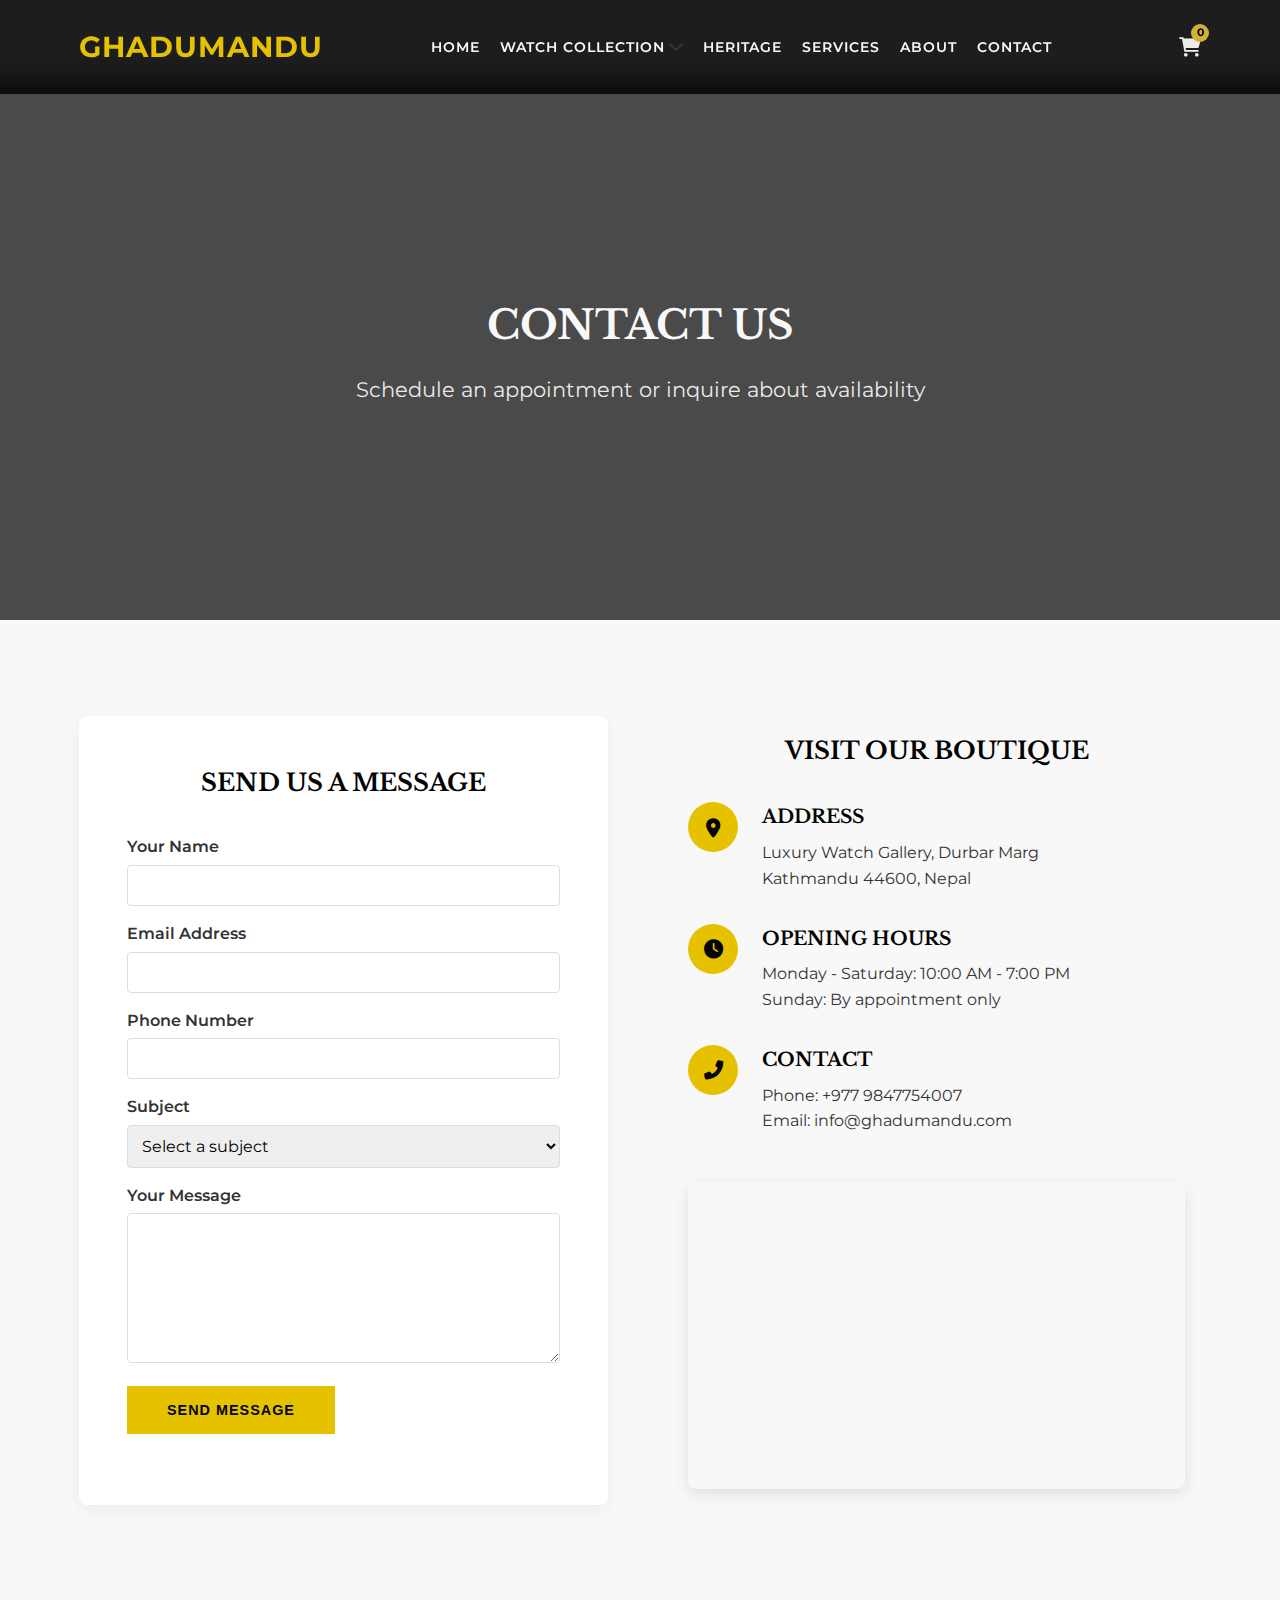
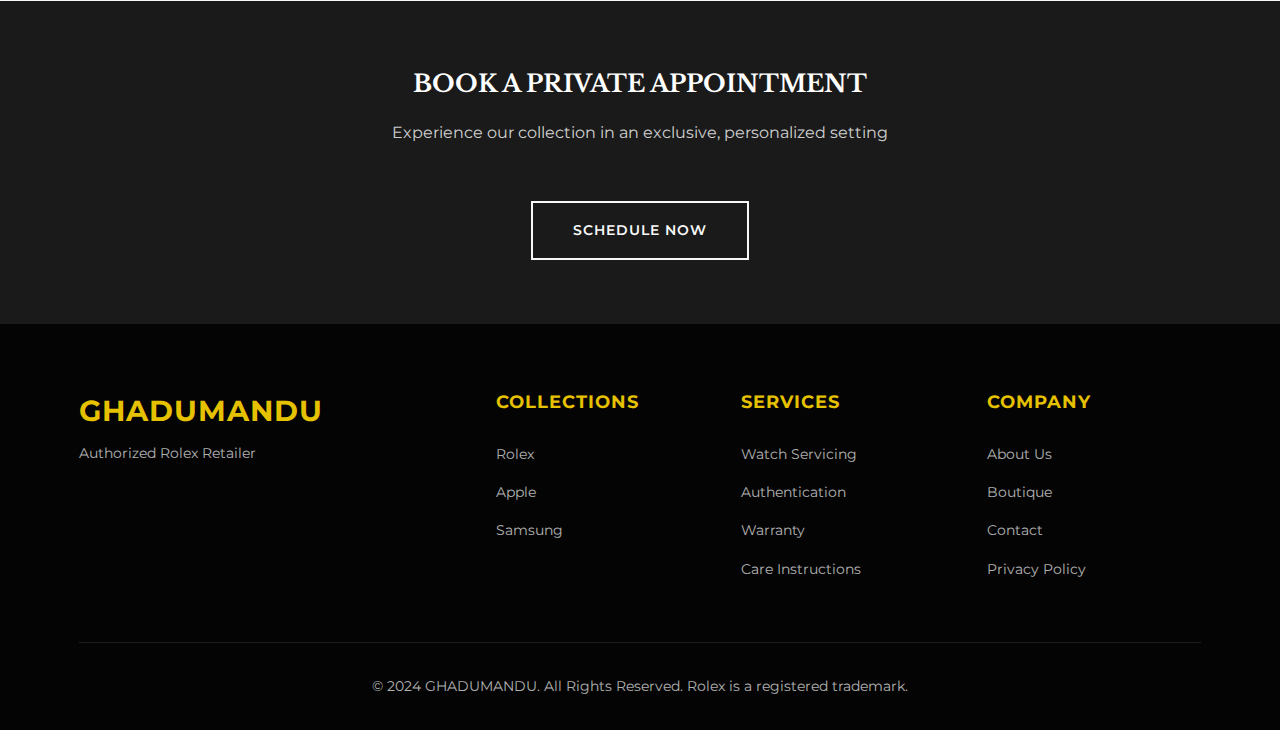
<file: contact.html>
<!DOCTYPE html>
<html lang="en">
<head>
  <meta charset="UTF-8">
  <meta name="viewport" content="width=device-width, initial-scale=1.0">
  <title>GHADUMANDU | Luxury Rolex Watches</title>
  <link rel="stylesheet" href="https://fonts.googleapis.com/css2?family=Libre+Baskerville:wght@400;700&family=Montserrat:wght@300;400;600;700&display=swap">
  <link rel="stylesheet" href="https://cdnjs.cloudflare.com/ajax/libs/font-awesome/6.0.0-beta3/css/all.min.css">
  <link rel="stylesheet" href="style.css">
</head>
<body>
  <!-- Navigation Bar -->
  <header class="header">
    <div class="container">
      <div class="logo">
        <span>GHADUMANDU</span>
      </div>
      <nav class="main-nav" id="nav-links">
        <ul>
          <li><a href="index.html">HOME</a></li>
          <li>
            <a href="watchcollection.html">WATCH COLLECTION</a>
            <span class="mobile-dropdown-toggle"><i class="fas fa-chevron-down"></i></span>
            <ul class="dropdown-menu">
              <li><a href="rolex.html">Rolex</a></li>
              <li><a href="apple.html">Apple</a></li>
              <li><a href="samsung.html">Samsung</a></li>
            </ul>
          </li>
          <li><a href="heritage.html">HERITAGE</a></li>
          <li><a href="services.html">SERVICES</a></li>
          <li><a href="about.html">ABOUT</a></li>
          <li><a href="contact.html">CONTACT</a></li>
        </ul>
      </nav>
      <div class="nav-actions">
        <div class="cart-icon">
          <a href="#" id="cart-toggle">
            <i class="fas fa-shopping-cart"></i>
            <span class="cart-count">0</span>
          </a>
        </div>
        <div class="mobile-menu-toggle">
          <i class="fas fa-bars"></i>
        </div>
      </div>
    </div>
  </header>

  <!-- Contact Hero -->
  <section class="page-hero" style="background-image: linear-gradient(rgba(0, 0, 0, 0.7), rgba(0, 0, 0, 0.7)), url('https://images.unsplash.com/photo-1524805444758-089113d48a6d?ixlib=rb-1.2.1&auto=format&fit=crop&w=1350&q=80');">
    <div class="container">
      <h1>CONTACT US</h1>
      <p>Schedule an appointment or inquire about availability</p>
    </div>
  </section>

  <!-- Contact Content -->
  <section class="contact-page">
    <div class="container">
      <div class="contact-grid">
        <div class="contact-form">
          <h2>SEND US A MESSAGE</h2>
          <form>
            <div class="form-group">
              <label for="name">Your Name</label>
              <input type="text" id="name" required>
            </div>
            <div class="form-group">
              <label for="email">Email Address</label>
              <input type="email" id="email" required>
            </div>
            <div class="form-group">
              <label for="phone">Phone Number</label>
              <input type="tel" id="phone">
            </div>
            <div class="form-group">
              <label for="subject">Subject</label>
              <select id="subject">
                <option value="">Select a subject</option>
                <option value="purchase">Watch Purchase Inquiry</option>
                <option value="service">Service Request</option>
                <option value="authentication">Authentication Request</option>
                <option value="appointment">Boutique Appointment</option>
                <option value="other">Other Inquiry</option>
              </select>
            </div>
            <div class="form-group">
              <label for="message">Your Message</label>
              <textarea id="message" required></textarea>
            </div>
            <button type="submit" class="cta-button">SEND MESSAGE</button>
          </form>
        </div>
        
        <div class="contact-info">
          <h2>VISIT OUR BOUTIQUE</h2>
          <div class="info-card">
            <div class="info-icon">
              <i class="fas fa-map-marker-alt"></i>
            </div>
            <div class="info-content">
              <h3>ADDRESS</h3>
              <p>Luxury Watch Gallery, Durbar Marg<br>Kathmandu 44600, Nepal</p>
            </div>
          </div>
          
          <div class="info-card">
            <div class="info-icon">
              <i class="fas fa-clock"></i>
            </div>
            <div class="info-content">
              <h3>OPENING HOURS</h3>
              <p>Monday - Saturday: 10:00 AM - 7:00 PM<br>
              Sunday: By appointment only</p>
            </div>
          </div>
          
          <div class="info-card">
            <div class="info-icon">
              <i class="fas fa-phone-alt"></i>
            </div>
            <div class="info-content">
              <h3>CONTACT</h3>
              <p>Phone: +977 9847754007<br>
              Email: info@ghadumandu.com</p>
            </div>
          </div>
          
          <div class="map-container">
            <iframe src="https://www.google.com/maps/embed?pb=!1m18!1m12!1m3!1d3532.456805029907!2d85.31627731506205!3d27.70501838279391!2m3!1f0!2f0!3f0!3m2!1i1024!2i768!4f13.1!3m3!1m2!1s0x39eb19a64b5f13e1%3A0x28b2d0eacda46b98!2sDurbar%20Marg%2C%20Kathmandu%2044600%2C%20Nepal!5e0!3m2!1sen!2sus!4v1620000000000!5m2!1sen!2sus" width="100%" height="300" style="border:0;" allowfullscreen="" loading="lazy"></iframe>
          </div>
        </div>
      </div>
    </div>
  </section>

  <!-- Appointment Banner -->
  <section class="appointment-banner">
    <div class="container">
      <div class="banner-content">
        <h2>BOOK A PRIVATE APPOINTMENT</h2>
        <p>Experience our collection in an exclusive, personalized setting</p>
        <a href="#" class="cta-button-outline">SCHEDULE NOW</a>
      </div>
    </div>
  </section>

  <!-- Footer -->
  <footer class="footer">
    <div class="container">
      <div class="footer-content">
        <div class="footer-logo">
          <span>GHADUMANDU</span>
          <p>Authorized Rolex Retailer</p>
        </div>
        <div class="footer-links">
          <div class="link-group">
            <h4>COLLECTIONS</h4>
            <ul>
              <li><a href="rolex.html">Rolex</a></li>
              <li><a href="apple.html">Apple</a></li>
              <li><a href="samsung.html">Samsung</a></li>
            </ul>
          </div>
          <div class="link-group">
            <h4>SERVICES</h4>
            <ul>
              <li><a href="services.html">Watch Servicing</a></li>
              <li><a href="services.html">Authentication</a></li>
              <li><a href="services.html">Warranty</a></li>
              <li><a href="services.html">Care Instructions</a></li>
            </ul>
          </div>
          <div class="link-group">
            <h4>COMPANY</h4>
            <ul>
              <li><a href="about.html">About Us</a></li>
              <li><a href="about.html">Boutique</a></li>
              <li><a href="contact.html">Contact</a></li>
              <li><a href="#">Privacy Policy</a></li>
            </ul>
          </div>
        </div>
      </div>
      <div class="footer-bottom">
        <p>&copy; 2024 GHADUMANDU. All Rights Reserved. Rolex is a registered trademark.</p>
      </div>
    </div>
  </footer>
<!-- Cart Modal -->
  <div class="overlay" id="overlay"></div>
  <div class="cart-modal" id="cart-modal">
    <div class="cart-header">
      <h3>Your Shopping Cart</h3>
      <button class="close-cart" id="close-cart">&times;</button>
    </div>
    <div class="cart-items" id="cart-items">
      <!-- Cart items will be added here dynamically -->
      <p>Your cart is empty</p>
    </div>
    <div class="cart-total">
      <p>Total: $<span id="cart-total">0.00</span></p>
    </div>
    <button class="checkout-btn">PROCEED TO CHECKOUT</button>
  </div>

  <!-- Checkout Popup -->
  <div class="checkout-popup" id="checkout-popup">
    <div class="checkout-popup-content">
      <button class="close-checkout-popup" id="close-checkout-popup">&times;</button>
      <h3>Proceed to Checkout</h3>
      <div class="checkout-summary" id="checkout-summary">
        <!-- Checkout items will be added here -->
      </div>
      <form class="checkout-form">
        <div class="form-group">
          <label for="name">Full Name</label>
          <input type="text" id="name" required>
        </div>
        <div class="form-group">
          <label for="email">Email</label>
          <input type="email" id="email" required>
        </div>
        <div class="form-group">
          <label for="address">Shipping Address</label>
          <textarea id="address" required></textarea>
        </div>
        <div class="form-group">
          <label for="payment">Payment Method</label>
          <select id="payment" required>
            <option value="">Select payment method</option>
            <option value="credit">Credit Card</option>
            <option value="Cash On Delivery">Cash On Delivery</option>
            <option value="paypal">PayPal</option>
            <option value="bank">Bank Transfer</option>
          </select>
        </div>
        <button type="submit" class="submit-order">PLACE ORDER</button>
      </form>
    </div>
  </div>
  <script src="main.js"></script>
</body>
</html>
</file>
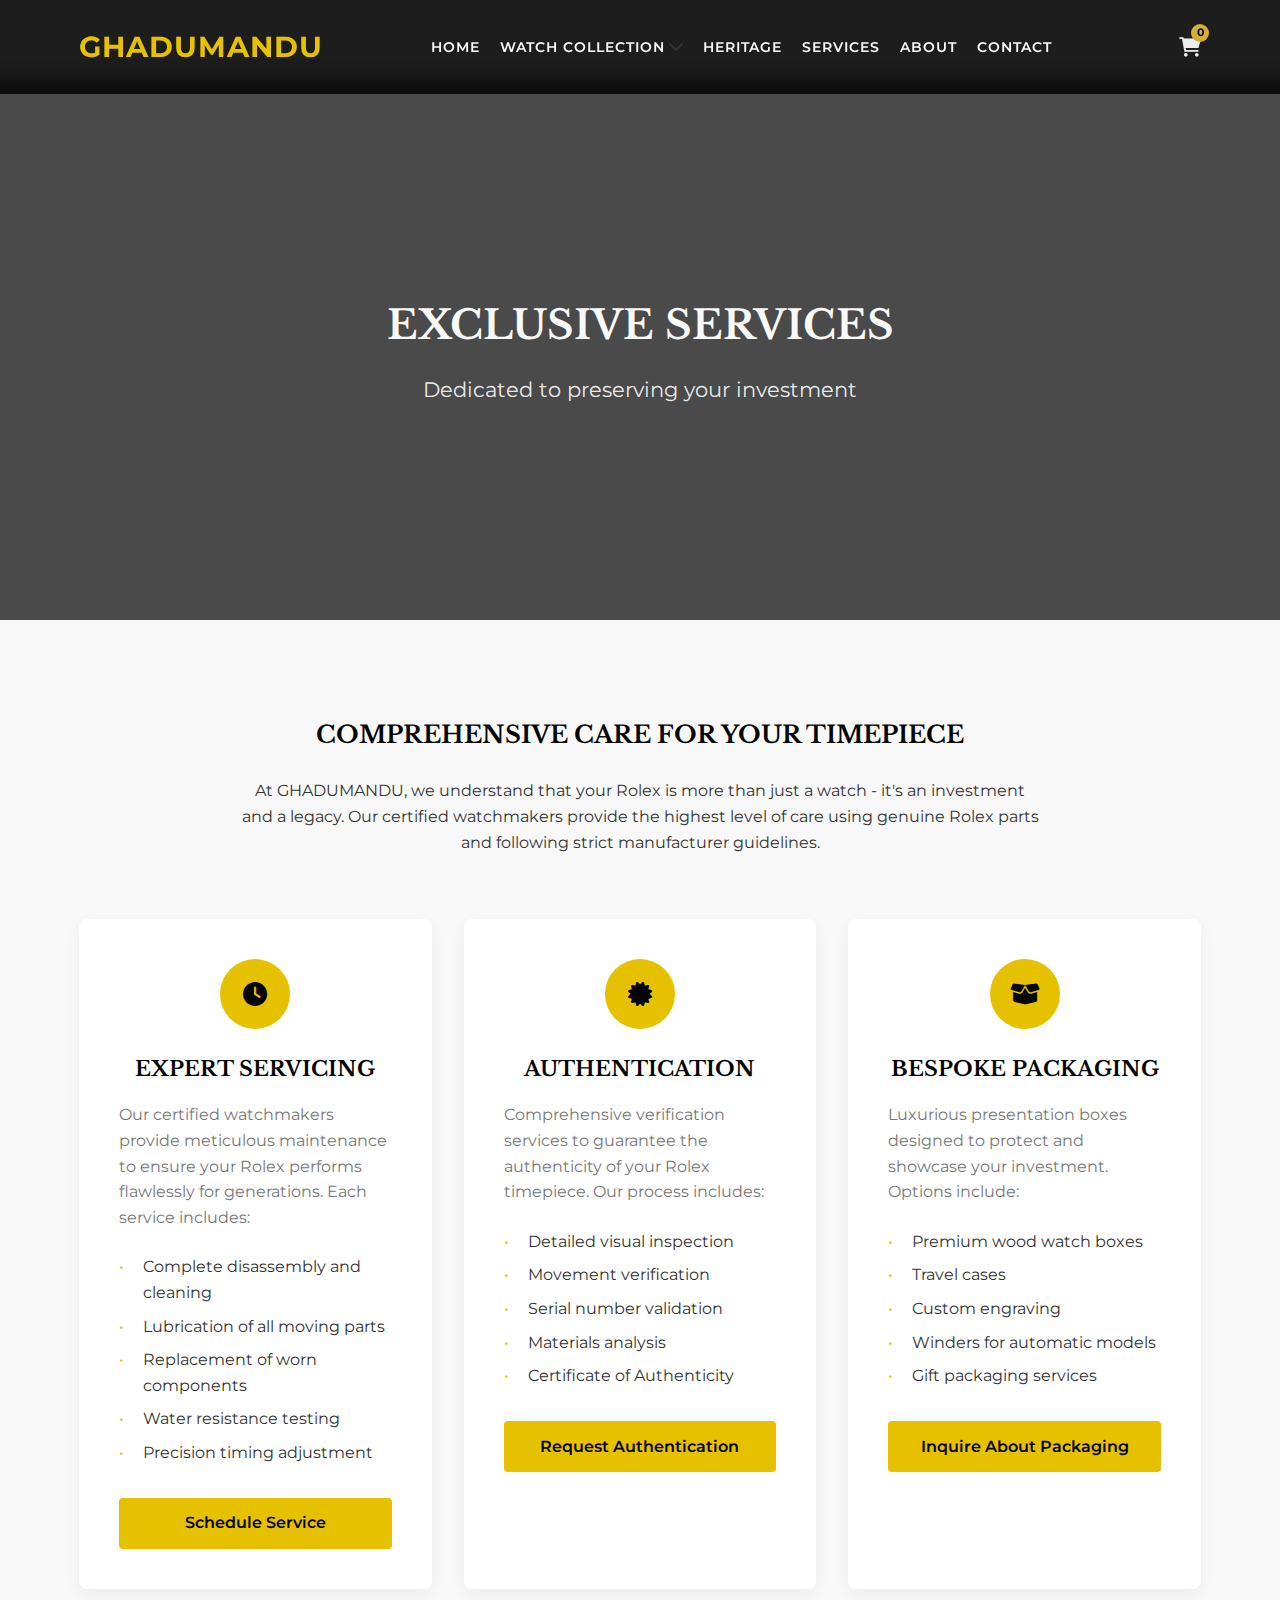
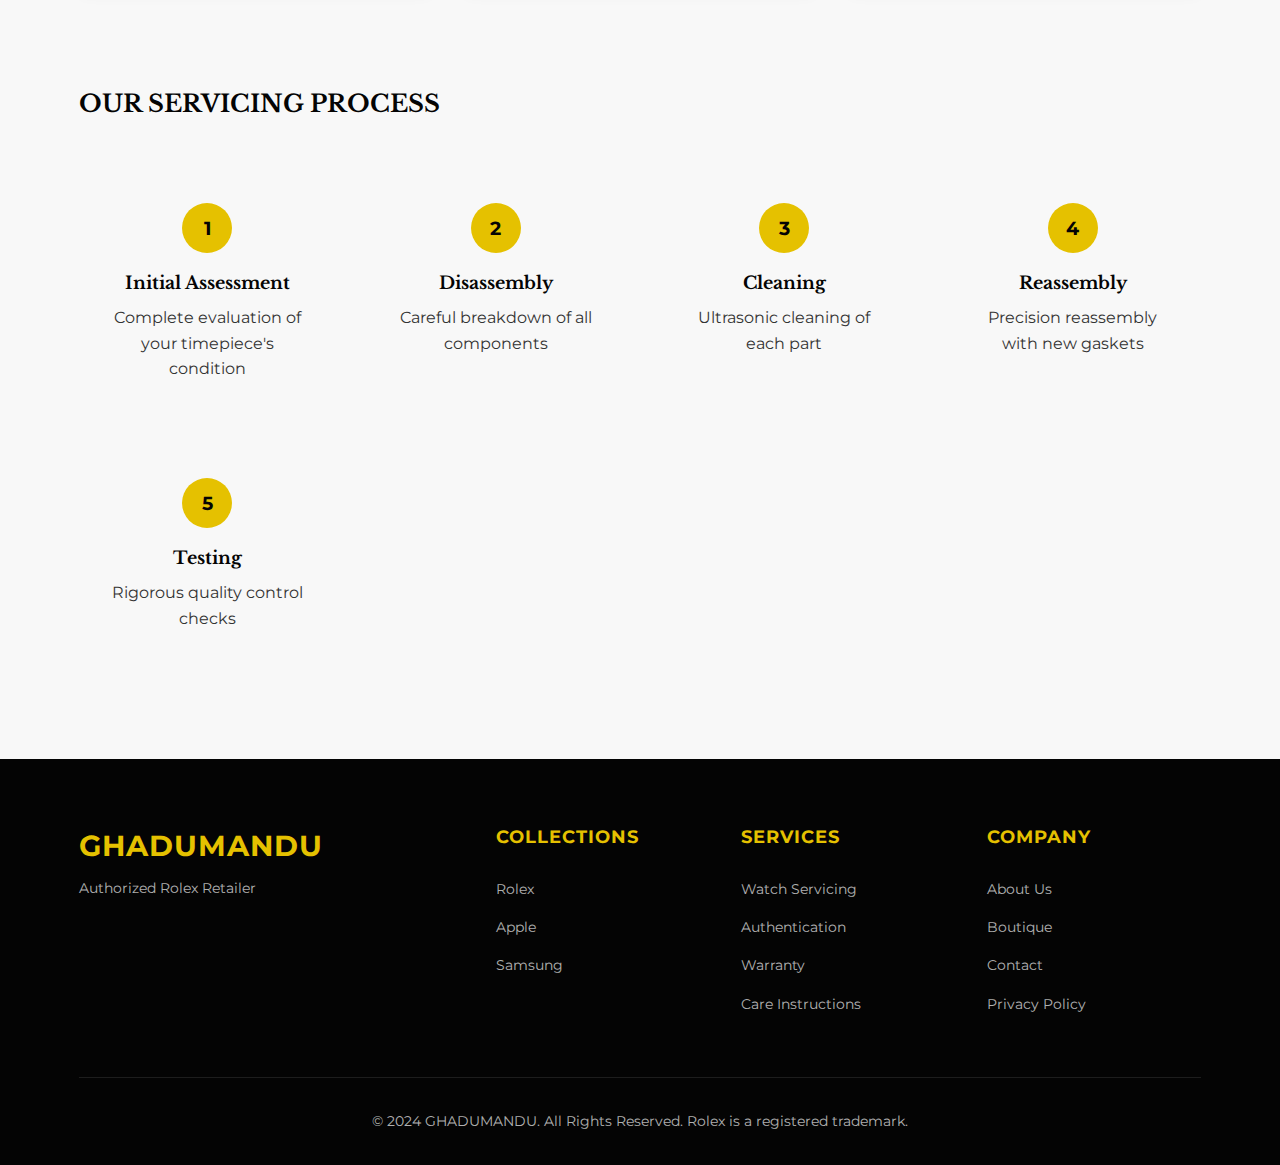
<file: services.html>
<!DOCTYPE html>
<html lang="en">
<head>
  <meta charset="UTF-8">
  <meta name="viewport" content="width=device-width, initial-scale=1.0">
  <title>GHADUMANDU | Luxury Rolex Watches</title>
  <link rel="stylesheet" href="https://fonts.googleapis.com/css2?family=Libre+Baskerville:wght@400;700&family=Montserrat:wght@300;400;600;700&display=swap">
  <link rel="stylesheet" href="https://cdnjs.cloudflare.com/ajax/libs/font-awesome/6.0.0-beta3/css/all.min.css">
  <link rel="stylesheet" href="style.css">
</head>
<body>
  <!-- Navigation Bar -->
  <header class="header">
    <div class="container">
      <div class="logo">
        <span>GHADUMANDU</span>
      </div>
      <nav class="main-nav" id="nav-links">
        <ul>
          <li><a href="index.html">HOME</a></li>
          <li>
            <a href="watchcollection.html">WATCH COLLECTION</a>
            <span class="mobile-dropdown-toggle"><i class="fas fa-chevron-down"></i></span>
            <ul class="dropdown-menu">
              <li><a href="rolex.html">Rolex</a></li>
              <li><a href="apple.html">Apple</a></li>
              <li><a href="samsung.html">Samsung</a></li>
            </ul>
          </li>
          <li><a href="heritage.html">HERITAGE</a></li>
          <li><a href="services.html">SERVICES</a></li>
          <li><a href="about.html">ABOUT</a></li>
          <li><a href="contact.html">CONTACT</a></li>
        </ul>
      </nav>
      <div class="nav-actions">
        <div class="cart-icon">
          <a href="#" id="cart-toggle">
            <i class="fas fa-shopping-cart"></i>
            <span class="cart-count">0</span>
          </a>
        </div>
        <div class="mobile-menu-toggle">
          <i class="fas fa-bars"></i>
        </div>
      </div>
    </div>
  </header>

  <!-- Services Hero -->
  <section class="page-hero" style="background-image: linear-gradient(rgba(0, 0, 0, 0.7), rgba(0, 0, 0, 0.7)), url('https://images.unsplash.com/photo-1524805444758-089113d48a6d?ixlib=rb-1.2.1&auto=format&fit=crop&w=1350&q=80');">
    <div class="container">
      <h1>EXCLUSIVE SERVICES</h1>
      <p>Dedicated to preserving your investment</p>
    </div>
  </section>

  <!-- Services Content -->
  <section class="services-page">
    <div class="container">
      <div class="section-intro">
        <h2>COMPREHENSIVE CARE FOR YOUR TIMEPIECE</h2>
        <p>At GHADUMANDU, we understand that your Rolex is more than just a watch - it's an investment and a legacy. Our certified watchmakers provide the highest level of care using genuine Rolex parts and following strict manufacturer guidelines.</p>
      </div>

      <div class="services-grid">
        <div class="service-card">
          <div class="service-icon">
            <i class="fas fa-clock"></i>
          </div>
          <h3>EXPERT SERVICING</h3>
          <p>Our certified watchmakers provide meticulous maintenance to ensure your Rolex performs flawlessly for generations. Each service includes:</p>
          <ul>
            <li>Complete disassembly and cleaning</li>
            <li>Lubrication of all moving parts</li>
            <li>Replacement of worn components</li>
            <li>Water resistance testing</li>
            <li>Precision timing adjustment</li>
          </ul>
          <a href="contact.html" class="service-cta">Schedule Service</a>
        </div>
        
        <div class="service-card">
          <div class="service-icon">
            <i class="fas fa-certificate"></i>
          </div>
          <h3>AUTHENTICATION</h3>
          <p>Comprehensive verification services to guarantee the authenticity of your Rolex timepiece. Our process includes:</p>
          <ul>
            <li>Detailed visual inspection</li>
            <li>Movement verification</li>
            <li>Serial number validation</li>
            <li>Materials analysis</li>
            <li>Certificate of Authenticity</li>
          </ul>
          <a href="contact.html" class="service-cta">Request Authentication</a>
        </div>
        
        <div class="service-card">
          <div class="service-icon">
            <i class="fas fa-box-open"></i>
          </div>
          <h3>BESPOKE PACKAGING</h3>
          <p>Luxurious presentation boxes designed to protect and showcase your investment. Options include:</p>
          <ul>
            <li>Premium wood watch boxes</li>
            <li>Travel cases</li>
            <li>Custom engraving</li>
            <li>Winders for automatic models</li>
            <li>Gift packaging services</li>
          </ul>
          <a href="contact.html" class="service-cta">Inquire About Packaging</a>
        </div>
      </div>

      <div class="service-process">
        <h2>OUR SERVICING PROCESS</h2>
        <div class="process-steps">
          <div class="step">
            <div class="step-number">1</div>
            <h3>Initial Assessment</h3>
            <p>Complete evaluation of your timepiece's condition</p>
          </div>
          <div class="step">
            <div class="step-number">2</div>
            <h3>Disassembly</h3>
            <p>Careful breakdown of all components</p>
          </div>
          <div class="step">
            <div class="step-number">3</div>
            <h3>Cleaning</h3>
            <p>Ultrasonic cleaning of each part</p>
          </div>
          <div class="step">
            <div class="step-number">4</div>
            <h3>Reassembly</h3>
            <p>Precision reassembly with new gaskets</p>
          </div>
          <div class="step">
            <div class="step-number">5</div>
            <h3>Testing</h3>
            <p>Rigorous quality control checks</p>
          </div>
        </div>
      </div>
    </div>
  </section>

  <!-- Footer -->
  <footer class="footer">
    <div class="container">
      <div class="footer-content">
        <div class="footer-logo">
          <span>GHADUMANDU</span>
          <p>Authorized Rolex Retailer</p>
        </div>
        <div class="footer-links">
          <div class="link-group">
            <h4>COLLECTIONS</h4>
            <ul>
              <li><a href="rolex.html">Rolex</a></li>
              <li><a href="apple.html">Apple</a></li>
              <li><a href="samsung.html">Samsung</a></li>
            </ul>
          </div>
          <div class="link-group">
            <h4>SERVICES</h4>
            <ul>
              <li><a href="services.html">Watch Servicing</a></li>
              <li><a href="services.html">Authentication</a></li>
              <li><a href="services.html">Warranty</a></li>
              <li><a href="services.html">Care Instructions</a></li>
            </ul>
          </div>
          <div class="link-group">
            <h4>COMPANY</h4>
            <ul>
              <li><a href="about.html">About Us</a></li>
              <li><a href="about.html">Boutique</a></li>
              <li><a href="contact.html">Contact</a></li>
              <li><a href="#">Privacy Policy</a></li>
            </ul>
          </div>
        </div>
      </div>
      <div class="footer-bottom">
        <p>&copy; 2024 GHADUMANDU. All Rights Reserved. Rolex is a registered trademark.</p>
      </div>
    </div>
  </footer>
<!-- Cart Modal -->
  <div class="overlay" id="overlay"></div>
  <div class="cart-modal" id="cart-modal">
    <div class="cart-header">
      <h3>Your Shopping Cart</h3>
      <button class="close-cart" id="close-cart">&times;</button>
    </div>
    <div class="cart-items" id="cart-items">
      <!-- Cart items will be added here dynamically -->
      <p>Your cart is empty</p>
    </div>
    <div class="cart-total">
      <p>Total: $<span id="cart-total">0.00</span></p>
    </div>
    <button class="checkout-btn">PROCEED TO CHECKOUT</button>
  </div>

  <!-- Checkout Popup -->
  <div class="checkout-popup" id="checkout-popup">
    <div class="checkout-popup-content">
      <button class="close-checkout-popup" id="close-checkout-popup">&times;</button>
      <h3>Proceed to Checkout</h3>
      <div class="checkout-summary" id="checkout-summary">
        <!-- Checkout items will be added here -->
      </div>
      <form class="checkout-form">
        <div class="form-group">
          <label for="name">Full Name</label>
          <input type="text" id="name" required>
        </div>
        <div class="form-group">
          <label for="email">Email</label>
          <input type="email" id="email" required>
        </div>
        <div class="form-group">
          <label for="address">Shipping Address</label>
          <textarea id="address" required></textarea>
        </div>
        <div class="form-group">
          <label for="payment">Payment Method</label>
          <select id="payment" required>
            <option value="">Select payment method</option>
            <option value="credit">Credit Card</option>
            <option value="Cash On Delivery">Cash On Delivery</option>
            <option value="paypal">PayPal</option>
            <option value="bank">Bank Transfer</option>
          </select>
        </div>
        <button type="submit" class="submit-order">PLACE ORDER</button>
      </form>
    </div>
  </div>
  <script src="main.js"></script>
</body>
</html>
</file>
<file: style.css>
:root {
  --primary-color: #040404;
  --secondary-color: #e5c100; /* Gold color */
  --accent-color: #8b0000;
  --light-color: #f8f8f8;
  --dark-color: #1a1a1a;
  --text-color: #333;
  --text-light: #777;
  --font-heading: 'Libre Baskerville', serif;
  --font-body: 'Montserrat', sans-serif;
}

/* Base Styles */
* {
  margin: 0;
  padding: 0;
  box-sizing: border-box;
}

html {
  scroll-behavior: smooth;
}

body {
  font-family: var(--font-body);
  color: var(--text-color);
  line-height: 1.6;
  background-color: var(--light-color);
  overflow-x: hidden;
}

h1, h2, h3, h4, h5, h6 {
  font-family: var(--font-heading);
  font-weight: 700;
  color: var(--primary-color);
}

a {
  text-decoration: none;
  color: inherit;
}

ul {
  list-style: none;
}

img {
  max-width: 100%;
  height: auto;
  display: block;
}

.container {
  width: 90%;
  max-width: 1200px;
  margin: 0 auto;
  padding: 0 15px;
}

/* Header & Navigation */
.header {
  position: fixed;
  top: 0;
  left: 0;
  width: 100%;
  padding: 1.5rem 0;
  background-color: rgba(4, 4, 4, 0.9);
  z-index: 1000;
  transition: all 0.3s ease;
  backdrop-filter: blur(10px);
}

.header.scrolled {
  padding: 1rem 0;
  box-shadow: 0 2px 20px rgba(0, 0, 0, 0.1);
}

.header .container {
  display: flex;
  justify-content: space-between;
  align-items: center;
}

.logo {
  font-size: 1.8rem;
  font-weight: 700;
  color: var(--secondary-color);
  letter-spacing: 1px;
}

.main-nav ul {
  display: flex;
  gap: 2rem;
}

.main-nav a {
  color: var(--light-color);
  font-weight: 600;
  font-size: 0.9rem;
  letter-spacing: 1px;
  text-transform: uppercase;
  position: relative;
  padding: 0.5rem 0;
  transition: color 0.3s ease;
}

.main-nav a::after {
  content: '';
  position: absolute;
  bottom: 0;
  left: 0;
  width: 0;
  height: 2px;
  background-color: var(--secondary-color);
  transition: width 0.3s ease;
}

.main-nav a:hover::after,
.main-nav a.active::after {
  width: 100%;
}

.main-nav a:hover,
.main-nav a.active {
  color: var(--secondary-color);
}

.dropdown-menu {
  position: absolute;
  top: 100%;
  left: 50%;
  transform: translateX(-50%) translateY(10px);
  background: rgba(20, 20, 20, 0.8); /* glassy dark */
  backdrop-filter: blur(10px);
  border-radius: 12px;
  padding: 1rem 0;
  width: 220px;
  opacity: 0;
  visibility: hidden;
  transition: all 0.4s ease;
  box-shadow: 0 12px 30px rgba(0, 0, 0, 0.5);
  z-index: 999;
  display: flex;
  flex-direction: column;
  gap: 0.3rem;
}

.dropdown-menu li {
  padding: 0.4rem 1rem;
  transition: all 0.3s ease;
  transform: translateY(10px);
  opacity: 0;
}

.dropdown-menu li a {
  color: #fefefe;
  font-weight: 600;
  font-size: 0.95rem;
  text-decoration: none;
  transition: color 0.3s ease;
}

.dropdown-menu li:hover {
  background: rgba(255, 255, 255, 0.05);
}

.dropdown-menu li a:hover {
  color: #f3c500; /* Rolex gold-style hover */
}

/* On hover - animate dropdown */
.main-nav li:hover .dropdown-menu {
  opacity: 1;
  visibility: visible;
  transform: translateX(-50%) translateY(0);
}

.main-nav li:hover .dropdown-menu li {
  transform: translateY(0);
  opacity: 1;
}
.dropdown-menu::before {
  content: '';
  position: absolute;
  top: -10px;
  left: 50%;
  transform: translateX(-50%);
  border: 6px solid transparent;
  border-bottom-color: rgba(20, 20, 20, 0.8);
}

/* Hero Section */
.hero {
  height: 100vh;
  min-height: 800px;
  background: linear-gradient(rgba(0, 0, 0, 0.5), rgba(0, 0, 0, 0.5)), url('https://images.unsplash.com/photo-1542496658-e33a6d0d50f6?ixlib=rb-1.2.1&auto=format&fit=crop&w=1350&q=80') no-repeat center center/cover;
  display: flex;
  align-items: center;
  justify-content: center;
  text-align: center;
  color: var(--light-color);
  position: relative;
  margin-top: 80px;
}

.hero-content {
  max-width: 800px;
  padding: 0 2rem;
  animation: fadeInUp 1s ease;
}

.hero h1 {
  font-size: 4.5rem;
  margin-bottom: 1.5rem;
  letter-spacing: 3px;
  text-transform: uppercase;
  line-height: 1.2;
  color: var(--light-color);
}

.hero .subtitle {
  font-size: 1.3rem;
  margin-bottom: 2.5rem;
  font-weight: 300;
  letter-spacing: 1px;
  color: rgba(255, 255, 255, 0.9);
}

.scroll-indicator {
  position: absolute;
  bottom: 2rem;
  left: 50%;
  transform: translateX(-50%);
  animation: bounce 2s infinite;
}

.scroll-indicator span {
  display: block;
  width: 20px;
  height: 20px;
  border-bottom: 2px solid var(--light-color);
  border-right: 2px solid var(--light-color);
  transform: rotate(45deg);
}

/* Page Hero */
.page-hero {
  height: 60vh;
  min-height: 500px;
  display: flex;
  align-items: center;
  justify-content: center;
  text-align: center;
  color: var(--light-color);
  position: relative;
  margin-top: 80px;
  background-size: cover;
  background-position: center;
}

.page-hero h1 {
  font-size: 4rem;
  margin-bottom: 1rem;
  color: var(--light-color);
}

.page-hero p {
  font-size: 1.3rem;
  color: rgba(255, 255, 255, 0.9);
}

.nav-actions {
  display: flex;
  align-items: center;
}

.cart-icon {
  position: relative;
  margin-left: 20px;
}

.cart-icon a {
  color: #eeebeb;
  font-size: 1.2rem;
  text-decoration: none;
}

.cart-count {
  position: absolute;
  top: -8px;
  right: -8px;
  background: #d4af37;
  color: #000;
  border-radius: 50%;
  width: 18px;
  height: 18px;
  display: flex;
  align-items: center;
  justify-content: center;
  font-size: 0.7rem;
  font-weight: bold;
}

.add-to-cart {
  background: #d4af37;
  color: #000;
  border: none;
  padding: 10px 15px;
  margin-top: 15px;
  cursor: pointer;
  font-weight: 600;
  transition: all 0.3s ease;
}

.add-to-cart:hover {
  background: #c19b2e;
}

/* Cart Modal Styles */
.cart-modal {
  display: none;
  position: fixed;
  top: 0;
  right: 0;
  width: 350px;
  height: 100%;
  background: #fff;
  box-shadow: -5px 0 15px rgba(0,0,0,0.1);
  z-index: 1000;
  overflow-y: auto;
}

.cart-header {
  display: flex;
  justify-content: space-between;
  align-items: center;
  padding: 20px;
  border-bottom: 1px solid #eee;
}

.close-cart {
  background: none;
  border: none;
  font-size: 1.5rem;
  cursor: pointer;
}

.cart-items {
  padding: 20px;
}

.cart-item {
  display: flex;
  margin-bottom: 15px;
  padding-bottom: 15px;
  border-bottom: 1px solid #eee;
}

.cart-item img {
  width: 60px;
  height: 60px;
  object-fit: cover;
  margin-right: 15px;
}

.cart-item-details {
  flex: 1;
}

.cart-item-title {
  font-weight: 600;
  margin-bottom: 5px;
}

.cart-item-price {
  color: #d4af37;
  font-weight: 600;
}

.cart-item-remove {
  color: #999;
  cursor: pointer;
  font-size: 0.9rem;
}

.cart-total {
  padding: 20px;
  border-top: 1px solid #eee;
  text-align: right;
  font-weight: 600;
}

.checkout-btn {
  display: block;
  width: 100%;
  padding: 15px;
  background: #d4af37;
  color: #000;
  border: none;
  font-weight: 600;
  cursor: pointer;
  margin-top: 20px;
  transition: all 0.3s ease;
}

.checkout-btn:hover {
  background: #c19b2e;
}

.overlay {
  display: none;
  position: fixed;
  top: 0;
  left: 0;
  width: 100%;
  height: 100%;
  background: rgba(0,0,0,0.5);
  z-index: 999;
}

/* Buttons */
.cta-button {
  display: inline-block;
  padding: 1rem 2.5rem;
  background-color: var(--secondary-color);
  color: var(--primary-color);
  font-weight: 600;
  text-transform: uppercase;
  letter-spacing: 1px;
  border: none;
  border-radius: 0;
  cursor: pointer;
  transition: all 0.3s ease;
  font-size: 0.9rem;
}

.cta-button:hover {
  background-color: var(--light-color);
  color: var(--primary-color);
  transform: translateY(-3px);
  box-shadow: 0 10px 20px rgba(0, 0, 0, 0.2);
}

.cta-button-outline {
  display: inline-block;
  padding: 1rem 2.5rem;
  background-color: transparent;
  color: var(--light-color);
  border: 2px solid var(--light-color);
  font-weight: 600;
  text-transform: uppercase;
  letter-spacing: 1px;
  border-radius: 0;
  cursor: pointer;
  transition: all 0.3s ease;
  font-size: 0.9rem;
  margin-top: 1.5rem;
}

.cta-button-outline:hover {
  background-color: var(--light-color);
  color: var(--primary-color);
  transform: translateY(-3px);
}

/* Section Styles */
.section-header {
  text-align: center;
  margin-bottom: 4rem;
}

.section-header h2 {
  font-size: 2.5rem;
  margin-bottom: 1rem;
  position: relative;
  display: inline-block;
}

.section-header h2::after {
  content: '';
  position: absolute;
  width: 50px;
  height: 3px;
  background-color: var(--secondary-color);
  bottom: -10px;
  left: 50%;
  transform: translateX(-50%);
}

.section-subtitle {
  font-size: 1.1rem;
  color: var(--text-light);
  font-weight: 300;
  max-width: 700px;
  margin: 0 auto;
}

/* Professional Series Section */
.professional-series {
  padding: 6rem 0;
  background-color: var(--dark-color);
  color: white; 
}

.professional-series .section-header h2 {
  color: white; 
}
.professional-series .section-subtitle {
  color: rgba(255, 255, 255, 0.8); 
}

.series-grid {
  display: grid;
  grid-template-columns: repeat(3, 1fr);
  gap: 2rem;
  justify-items: center;
  max-width: 1200px;
  margin: 0 auto;
}

@media (max-width: 992px) {
  .series-grid {
    grid-template-columns: repeat(auto-fit, minmax(300px, 1fr));
  }
}

.series-card {
  position: relative;
  height: 400px;
  width: 100%; 
  max-width: 350px;
  overflow: hidden;
  border-radius: 8px;
  margin: 0 auto; 
}
.series-card img {
  width: 100%;
  height: 100%;
  object-fit: cover;
  transition: transform 0.5s ease;
}

.series-card:hover img {
  transform: scale(1.1);
}

.series-info {
  position: absolute;
  bottom: 0;
  left: 0;
  width: 100%;
  padding: 2rem;
  background: linear-gradient(to top, rgba(0, 0, 0, 0.9), transparent);
}

.series-info h3 {
  font-size: 1.5rem;
  margin-bottom: 0.5rem;
  color: var(--light-color);
}

.series-info p {
  margin-bottom: 1rem;
  font-size: 0.9rem;
  color: rgba(255, 255, 255, 0.8);
}

.learn-more {
  color: var(--secondary-color);
  font-weight: 600;
  font-size: 0.9rem;
  text-transform: uppercase;
  letter-spacing: 1px;
  display: inline-flex;
  align-items: center;
  gap: 0.5rem;
  transition: all 0.3s ease;
}

.learn-more:hover {
  color: var(--light-color);
  gap: 1rem;
}

/* Collections Section */
.collections {
  padding: 6rem 0;
  background-color: #0c0c0c;
  text-align: center;
  color: white;
}

.collections .section-header h2 {
  color: white;
}

.collections .section-subtitle {
  color: rgba(255, 255, 255, 0.8);
}

.watch-specs-container {
  display: flex;
  justify-content: center;
  flex-wrap: wrap;
  gap: 40px;
  margin-top: 3rem;
}

.watch-specs {
  background-color: #1a1a1a;
  border: 2px solid #333;
  border-radius: 16px;
  padding: 25px;
  width: 340px;
  transition: transform 0.3s ease, box-shadow 0.3s ease;
  color: white;
}

.watch-specs h3 {
  color: #e5c100;
}

.watch-description {
  color: #f5e28a;
}

.spec-item {
  color: white;
}

.spec-label {
  color: #e5c100;
}

.spec-value {
  color: white;
}

.watch-specs:hover {
  transform: translateY(-10px);
  box-shadow: 0 0 20px rgba(229, 193, 0, 0.4);
}

.watch-image {
  width: 100%;
  border-radius: 10px;
  border: 1px solid #444;
  margin-bottom: 20px;
}

.watch-specs h3 {
  color: #e5c100;
  font-size: 1.5rem;
  margin-bottom: 10px;
}

.watch-description {
  color: #f5e28a;
  font-size: 0.95rem;
  margin-bottom: 20px;
}

.spec-grid {
  text-align: left;
  margin-bottom: 20px;
  font-size: 0.9rem;
}

.spec-item {
  display: flex;
  justify-content: space-between;
  padding: 6px 0;
  border-bottom: 1px solid #2e2e2e;
  color: #eaeaea;
}

.spec-label {
  font-weight: 600;
  color: #e5c100;
}

.spec-value {
  font-weight: 400;
}

.price {
  display: inline-block;
  background-color: #e5c100;
  color: #000;
  padding: 10px 20px;
  border-radius: 8px;
  font-weight: bold;
  font-size: 1rem;
}

/* Heritage Page */
.heritage-content {
  padding: 6rem 0;
}

.heritage-grid {
  display: grid;
  grid-template-columns: 1fr 1fr;
  gap: 4rem;
  align-items: center;
}

.heritage-text h2 {
  font-size: 2.2rem;
  margin-bottom: 1.5rem;
}

.heritage-text p {
  margin-bottom: 1.5rem;
}

.achievements {
  margin: 2rem 0;
}

.achievements li {
  margin-bottom: 1rem;
  padding-left: 1.5rem;
  position: relative;
}

.achievements li::before {
  content: '•';
  color: var(--secondary-color);
  position: absolute;
  left: 0;
}

.heritage-image {
  position: relative;
  box-shadow: 20px 20px 0 var(--secondary-color);
}

.heritage-image img {
  width: 100%;
  height: auto;
  display: block;
}

.image-caption {
  margin-top: 1rem;
  font-style: italic;
  color: var(--text-light);
  text-align: center;
}

.milestones {
  margin-top: 6rem;
}

.timeline {
  position: relative;
  margin-top: 3rem;
}

.timeline::before {
  content: '';
  position: absolute;
  left: 50px;
  top: 0;
  bottom: 0;
  width: 2px;
  background-color: var(--secondary-color);
}

.timeline-item {
  display: flex;
  margin-bottom: 2rem;
  position: relative;
}

.timeline-year {
  width: 100px;
  text-align: right;
  padding-right: 2rem;
  font-weight: bold;
  color: var(--secondary-color);
}

.timeline-content {
  padding-left: 2rem;
}

.timeline-content h3 {
  margin-bottom: 0.5rem;
}

/* Services Page */
.services-page {
  padding: 6rem 0;
}

.section-intro {
  text-align: center;
  max-width: 800px;
  margin: 0 auto 4rem;
}

.section-intro h2 {
  margin-bottom: 1.5rem;
}

.services-grid {
  display: grid;
  grid-template-columns: repeat(auto-fit, minmax(300px, 1fr));
  gap: 2rem;
}

.service-card {
  background-color: white;
  padding: 2.5rem;
  border-radius: 8px;
  box-shadow: 0 5px 15px rgba(0, 0, 0, 0.05);
  transition: all 0.3s ease;
}

.service-card:hover {
  transform: translateY(-10px);
  box-shadow: 0 15px 30px rgba(0, 0, 0, 0.1);
}

.service-icon {
  width: 70px;
  height: 70px;
  background-color: var(--secondary-color);
  color: var(--primary-color);
  border-radius: 50%;
  display: flex;
  align-items: center;
  justify-content: center;
  margin: 0 auto 1.5rem;
  font-size: 1.5rem;
}

.service-card h3 {
  font-size: 1.3rem;
  margin-bottom: 1rem;
  text-align: center;
}

.service-card p {
  margin-bottom: 1.5rem;
  color: var(--text-light);
}

.service-card ul {
  margin-bottom: 2rem;
}

.service-card li {
  margin-bottom: 0.5rem;
  padding-left: 1.5rem;
  position: relative;
}

.service-card li::before {
  content: '•';
  color: var(--secondary-color);
  position: absolute;
  left: 0;
}

.service-cta {
  display: inline-block;
  width: 100%;
  padding: 0.8rem;
  background-color: var(--secondary-color);
  color: var(--primary-color);
  text-align: center;
  font-weight: 600;
  border-radius: 4px;
  transition: all 0.3s ease;
}

.service-cta:hover {
  background-color: var(--dark-color);
  color: white;
}

.service-process {
  margin-top: 6rem;
}

.process-steps {
  display: grid;
  grid-template-columns: repeat(auto-fit, minmax(200px, 1fr));
  gap: 2rem;
  margin-top: 3rem;
}

.step {
  text-align: center;
  padding: 2rem;
  position: relative;
}

.step-number {
  width: 50px;
  height: 50px;
  background-color: var(--secondary-color);
  color: var(--primary-color);
  border-radius: 50%;
  display: flex;
  align-items: center;
  justify-content: center;
  font-weight: bold;
  font-size: 1.2rem;
  margin: 0 auto 1rem;
}

.step h3 {
  font-size: 1.1rem;
  margin-bottom: 0.5rem;
}

/* About Page */
.about-page {
  padding: 6rem 0;
}

.about-grid {
  display: grid;
  grid-template-columns: 1fr 1fr;
  gap: 4rem;
  align-items: center;
}

.about-text h2 {
  font-size: 2.2rem;
  margin-bottom: 1.5rem;
}

.about-image {
  position: relative;
  box-shadow: -20px 20px 0 var(--secondary-color);
}

.features-grid {
  display: grid;
  grid-template-columns: 1fr 1fr;
  gap: 1.5rem;
  margin: 2rem 0;
}

.feature {
  display: flex;
  gap: 1rem;
}

.feature i {
  color: var(--secondary-color);
  font-size: 1.2rem;
  margin-top: 3px;
}

.team-section {
  margin-top: 6rem;
  text-align: center;
}

.team-grid {
  display: grid;
  grid-template-columns: repeat(auto-fit, minmax(250px, 1fr));
  gap: 2rem;
  margin-top: 3rem;
}

.team-member {
  background-color: white;
  padding: 2rem;
  border-radius: 8px;
  box-shadow: 0 5px 15px rgba(0, 0, 0, 0.05);
}

.team-member img {
  width: 120px;
  height: 120px;
  border-radius: 50%;
  object-fit: cover;
  margin: 0 auto 1rem;
  border: 3px solid var(--secondary-color);
}

.team-member h3 {
  margin-bottom: 0.5rem;
}

.position {
  color: var(--secondary-color);
  font-weight: 600;
  margin-bottom: 1rem;
}

.bio {
  color: var(--text-light);
  font-size: 0.9rem;
}

/* Contact Page */
.contact-page {
  padding: 6rem 0;
}

.contact-grid {
  display: grid;
  grid-template-columns: 1fr 1fr;
  gap: 4rem;
}

.contact-form {
  background-color: white;
  padding: 3rem;
  border-radius: 8px;
  box-shadow: 0 5px 15px rgba(0, 0, 0, 0.05);
}

.contact-form h2 {
  margin-bottom: 2rem;
  text-align: center;
}

.form-group {
  margin-bottom: 1.5rem;
}

.form-group label {
  display: block;
  margin-bottom: 0.5rem;
  font-weight: 600;
}

.form-group input,
.form-group select,
.form-group textarea {
  width: 100%;
  padding: 1rem;
  border: 1px solid #ddd;
  border-radius: 4px;
  font-family: var(--font-body);
  font-size: 1rem;
  transition: all 0.3s ease;
}

.form-group input:focus,
.form-group select:focus,
.form-group textarea:focus {
  outline: none;
  border-color: var(--secondary-color);
}

.form-group textarea {
  min-height: 150px;
  resize: vertical;
}

.contact-info {
  padding: 1rem;
}

.contact-info h2 {
  margin-bottom: 2rem;
  text-align: center;
}

.info-card {
  display: flex;
  gap: 1.5rem;
  margin-bottom: 2rem;
  align-items: flex-start;
}

.info-icon {
  width: 50px;
  height: 50px;
  background-color: var(--secondary-color);
  color: var(--primary-color);
  border-radius: 50%;
  display: flex;
  align-items: center;
  justify-content: center;
  font-size: 1.2rem;
  flex-shrink: 0;
}

.info-content h3 {
  margin-bottom: 0.5rem;
}

.map-container {
  margin-top: 3rem;
  border-radius: 8px;
  overflow: hidden;
  box-shadow: 0 5px 15px rgba(0, 0, 0, 0.1);
}

/* Appointment Banner */
.appointment-banner {
  padding: 4rem 0;
  background-color: var(--dark-color);
  color: white;
  text-align: center;
}

.banner-content h2 {
  color: white;
  margin-bottom: 1rem;
}

.banner-content p {
  margin-bottom: 2rem;
  color: rgba(255, 255, 255, 0.8);
}

/* Footer */
.footer {
  padding: 4rem 0 2rem;
  background-color: var(--primary-color);
  color: var(--light-color);
}

.footer-content {
  display: grid;
  grid-template-columns: 1fr 2fr;
  gap: 4rem;
  margin-bottom: 3rem;
}

.footer-logo {
  margin-bottom: 1.5rem;
}

.footer-logo span {
  font-size: 1.8rem;
  font-weight: 700;
  color: var(--secondary-color);
  letter-spacing: 1px;
  display: block;
  margin-bottom: 0.5rem;
}

.footer-logo p {
  font-size: 0.9rem;
  color: rgba(255, 255, 255, 0.7);
}

.footer-links {
  display: grid;
  grid-template-columns: repeat(3, 1fr);
  gap: 2rem;
}

.link-group h4 {
  font-size: 1.1rem;
  margin-bottom: 1.5rem;
  color: var(--secondary-color);
  font-family: var(--font-body);
  text-transform: uppercase;
  letter-spacing: 1px;
}

.link-group ul li {
  margin-bottom: 0.8rem;
}

.link-group a {
  color: rgba(255, 255, 255, 0.7);
  font-size: 0.9rem;
  transition: all 0.3s ease;
}

.link-group a:hover {
  color: var(--secondary-color);
  padding-left: 5px;
}

.footer-bottom {
  text-align: center;
  padding-top: 2rem;
  border-top: 1px solid rgba(255, 255, 255, 0.1);
  color: rgba(255, 255, 255, 0.7);
  font-size: 0.9rem;
}

/* Animations */
@keyframes fadeInUp {
  from {
    opacity: 0;
    transform: translateY(20px);
  }
  to {
    opacity: 1;
    transform: translateY(0);
  }
}

@keyframes bounce {
  0%, 20%, 50%, 80%, 100% {
    transform: translateY(0) translateX(-50%);
  }
  40% {
    transform: translateY(-20px) translateX(-50%);
  }
  60% {
    transform: translateY(-10px) translateX(-50%);
  }
}

/* Responsive Styles */
@media (max-width: 992px) {
  .heritage-grid,
  .about-grid,
  .contact-grid {
    grid-template-columns: 1fr;
    gap: 2rem;
  }
  
  .about-image {
    order: -1;
  }
  
  .footer-content {
    grid-template-columns: 1fr;
  }
  
  .footer-links {
    grid-template-columns: repeat(2, 1fr);
  }
}


  .hero h1 {
    font-size: 3rem;
  }
  
  .page-hero h1 {
    font-size: 2.5rem;
  }
  
  .features-grid {
    grid-template-columns: 1fr;
  }
  
  .watch-specs-container {
    grid-template-columns: 1fr;
  }


@media (max-width: 576px) {
  .hero h1 {
    font-size: 2.5rem;
  }
  
  .section-header h2 {
    font-size: 2rem;
  }
  
  .footer-links {
    grid-template-columns: 1fr;
  }
}

/* Center the watch images */
.watch-image-container {
  display: flex;
  justify-content: center;
  margin-bottom: 20px;
}

.watch-image {
  max-width: 100%;
  height: auto;
  border-radius: 10px;
  border: 1px solid #444;
  width: 250px;
}

.watch-specs-container {
  display: flex;
  justify-content: center;
  flex-wrap: wrap;
  gap: 40px;
  margin-top: 3rem;
}

.watch-specs {
  background-color: #1a1a1a;
  border: 2px solid #333;
  border-radius: 16px;
  padding: 25px;
  width: 340px;
  transition: transform 0.3s ease, box-shadow 0.3s ease;
  text-align: center;
}

/* Checkout Popup Styles */
.checkout-popup {
  display: none;
  position: fixed;
  top: 0;
  left: 0;
  width: 100%;
  height: 100%;
  background: rgba(0,0,0,0.7);
  z-index: 2000;
  overflow-y: auto;
}

.checkout-popup-content {
  background: #fff;
  max-width: 600px;
  margin: 50px auto;
  padding: 30px;
  border-radius: 5px;
  position: relative;
}

.close-checkout-popup {
  position: absolute;
  top: 15px;
  right: 15px;
  background: none;
  border: none;
  font-size: 1.5rem;
  cursor: pointer;
}

.checkout-summary {
  margin-bottom: 20px;
  padding-bottom: 20px;
  border-bottom: 1px solid #eee;
}

.checkout-summary-item {
  display: flex;
  justify-content: space-between;
  margin-bottom: 10px;
}

.form-group {
  margin-bottom: 15px;
}

.form-group label {
  display: block;
  margin-bottom: 5px;
  font-weight: 600;
}

.form-group input,
.form-group textarea,
.form-group select {
  width: 100%;
  padding: 10px;
  border: 1px solid #ddd;
  border-radius: 4px;
}

.form-group textarea {
  height: 80px;
}

.submit-order {
  width: 100%;
  padding: 15px;
  background: #d4af37;
  color: #000;
  border: none;
  font-weight: 600;
  cursor: pointer;
  margin-top: 20px;
  transition: all 0.3s ease;
}

.submit-order:hover {
  background: #c19b2e;
}
/* Mobile Navigation */
.main-nav {
  display: flex;
  gap: 20px;
}

.main-nav ul {
  list-style: none;
  display: flex;
  gap: 20px;
  padding: 0;
  margin: 0;
}

.main-nav li {
  position: relative;
}

.dropdown-menu {
  display: none;
  position: absolute;
  top: 100%;
  left: 0;
  flex-direction: column;
  background: white;
  box-shadow: 0 2px 5px rgba(0,0,0,0.1);
  z-index: 100;
}

.dropdown-menu li {
  padding: 10px;
  white-space: nowrap;
}

.dropdown-menu.active {
  display: flex;
}

/* Responsive for small screens */
@media (max-width: 768px) {
  .main-nav {
    display: none;
    position: absolute;
    top: 70px;
    right: 20px;
    flex-direction: column;
    background: white;
    padding: 15px;
    box-shadow: 0 4px 10px rgba(0, 0, 0, 0.2);
    z-index: 999;
  }

  .main-nav.active {
    display: flex;
  }

  .mobile-menu-toggle {
    display: block;
    cursor: pointer;
    font-size: 1.5rem;
    color: black;
  }

  .main-nav ul {
    flex-direction: column;
    gap: 10px;
  }

  .dropdown-menu {
    position: static;
    box-shadow: none;
    background: transparent;
  }
}

/* Default hide menu toggle on desktop */
.mobile-menu-toggle {
  display: none;
}
</file>
